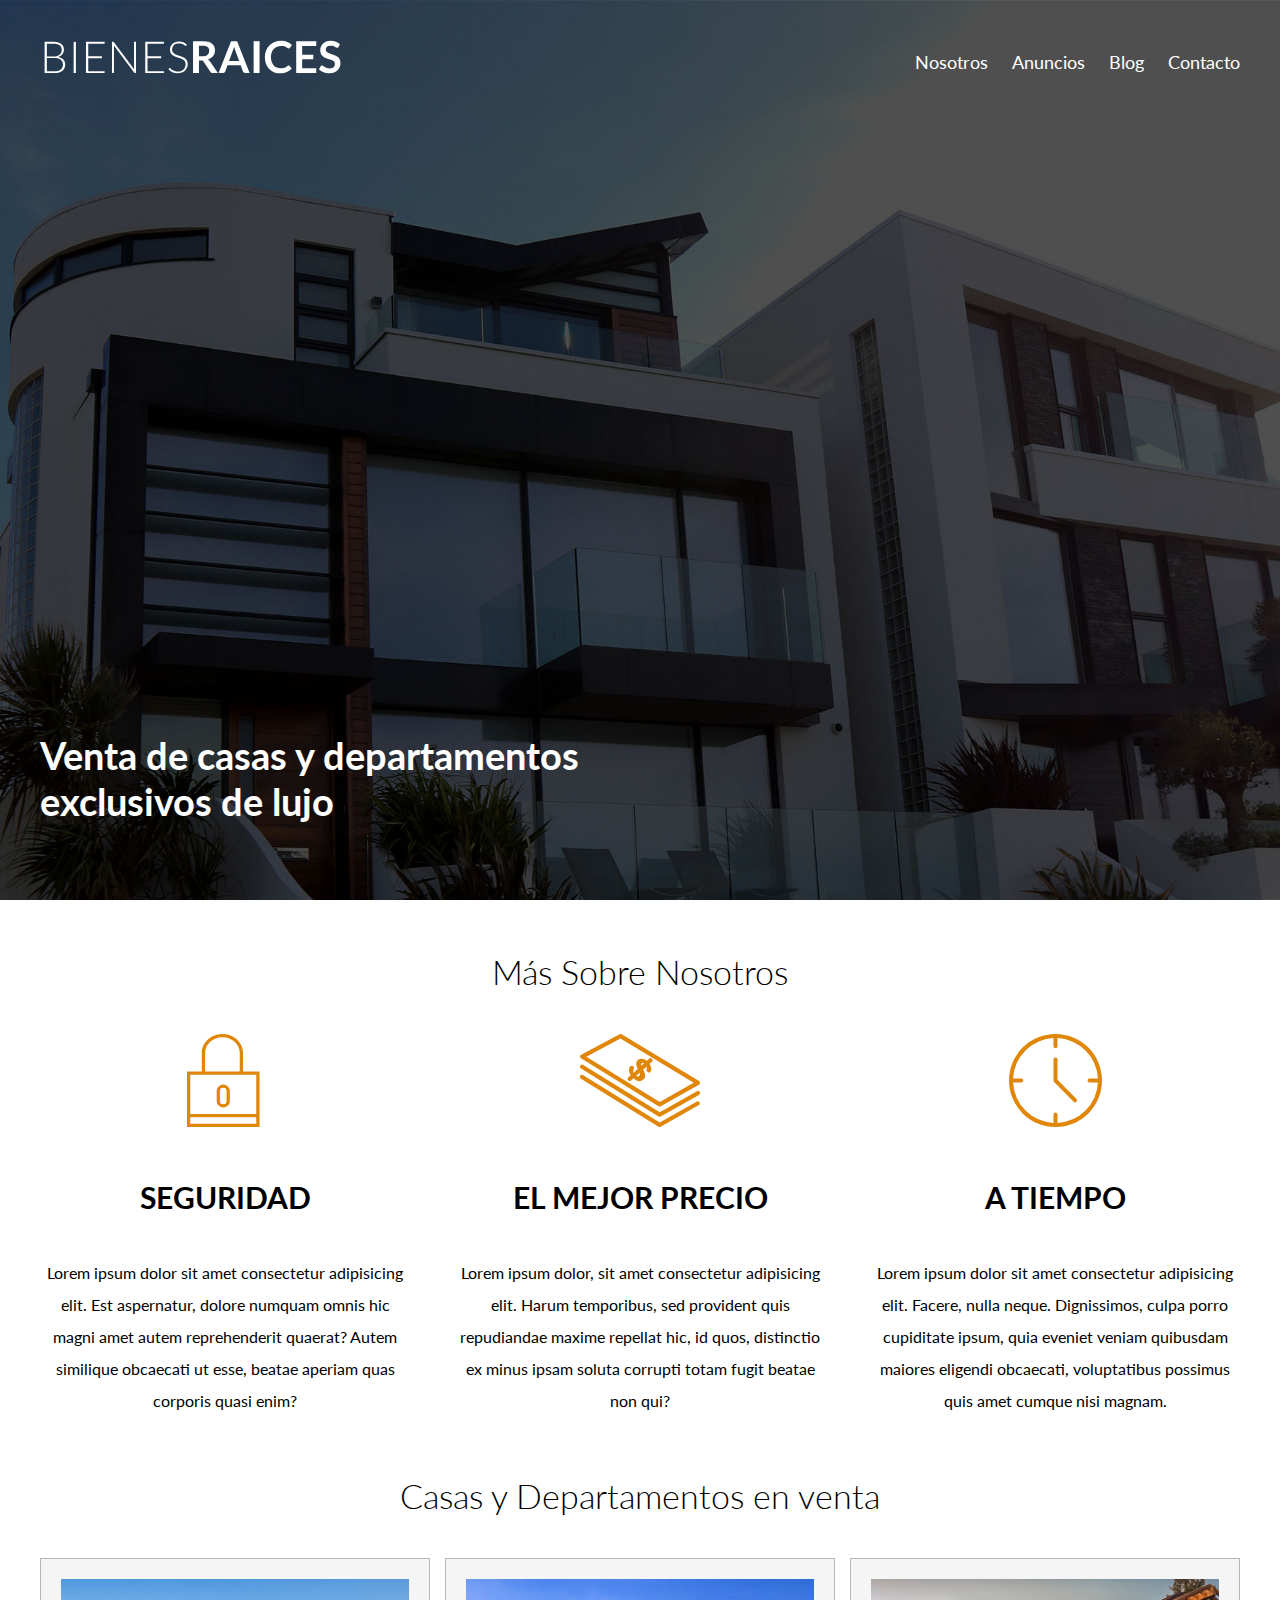
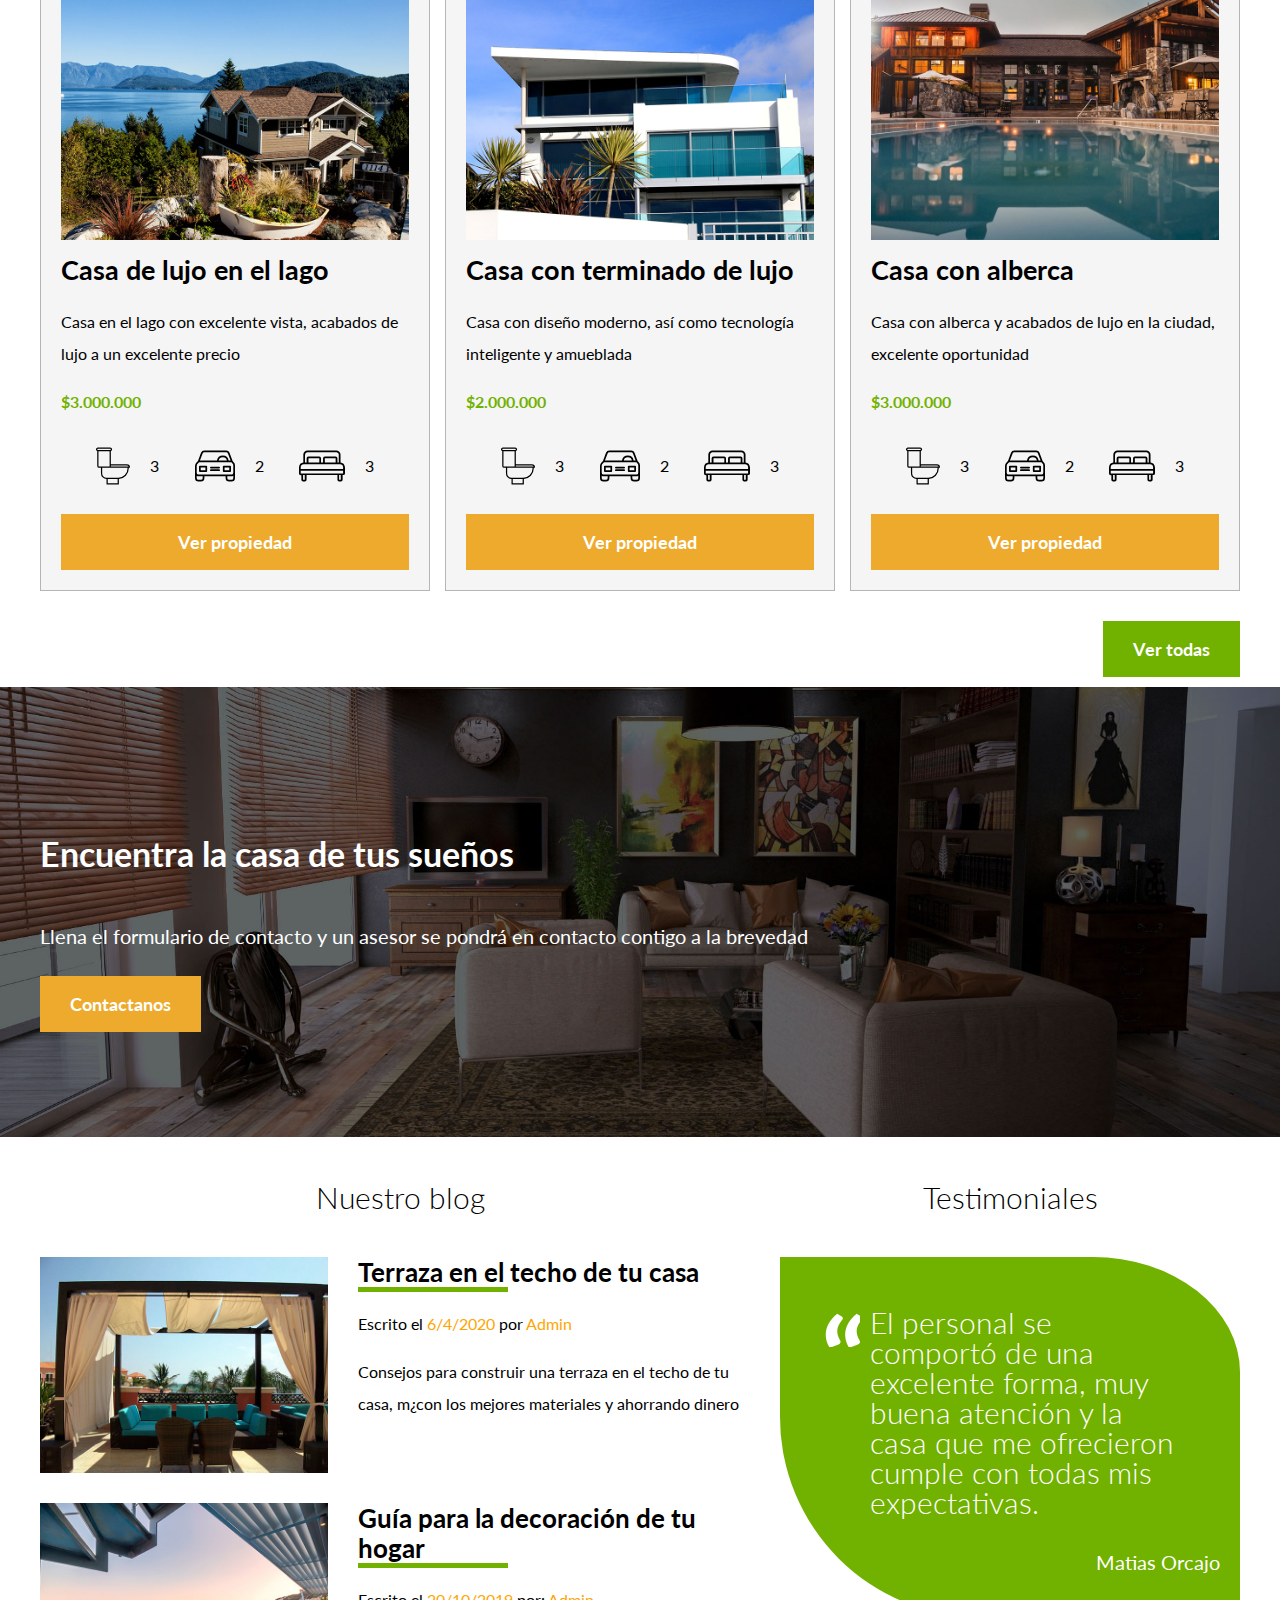
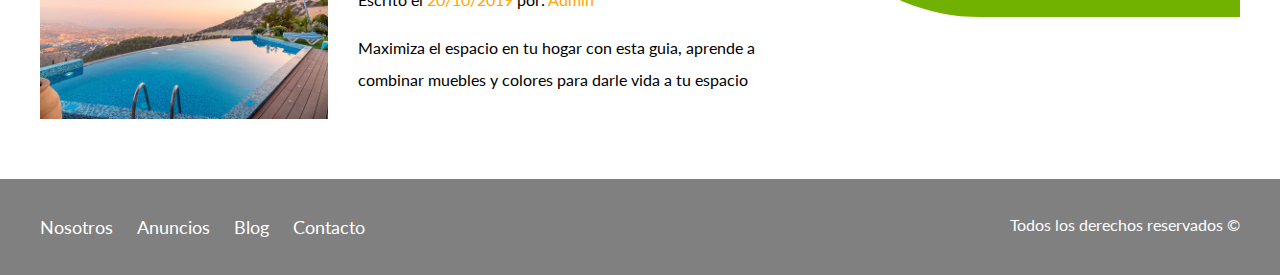
<file: index.html>
<!DOCTYPE html>
<html lang="en">

<head>
    <meta charset="UTF-8">
    <meta name="viewport" content="width=device-width, initial-scale=1.0">
    <meta http-equiv="X-UA-Compatible" content="ie=edge">

    <title>Bienes raíces</title>
    <link href="https://fonts.googleapis.com/css2?family=Lato:wght@300;400;700;900&display=swap" rel="stylesheet">
    <link rel="stylesheet" href="css/normalize.css">
    <link rel="stylesheet" href="css/styles.css">

</head>

<body>

    <header class="site-header inicio">
        <div class="contenedor contenido-header">
            <div class="barra">
                <a href="index.html">
                    <img src="img/logo.svg" alt="">
                </a>

                <div class="mobile-menu">
                    <a href="#navegacion">
                        <img src="img/barras.svg" alt="">
                    </a>
                </div>

                <nav id="navegacion" class="navegacion">
                    <a href="nosotros.html">Nosotros</a>
                    <a href="anuncios.html">Anuncios</a>
                    <a href="blog.html">Blog</a>
                    <a href="contacto.html">Contacto</a>
                </nav>
            </div>

            <h1>Venta de casas y departamentos exclusivos de lujo</h1>
        </div>
    </header>

    <section class="contenedor seccion">
        <div class="masSobreNos">
            <h2 class="fw-300 centrar-texto">Más Sobre Nosotros</h2>
            <div class="iconos-nosotros">
                <div class="icono">
                    <img src="img/icono1.svg" alt="Icono Seguridad">
                    <h3>Seguridad</h3>
                    <p>Lorem ipsum dolor sit amet consectetur adipisicing elit. Est aspernatur, dolore numquam omnis hic magni amet autem reprehenderit quaerat? Autem similique obcaecati ut esse, beatae aperiam quas corporis quasi enim?</p>
                </div>

                <div class="icono">
                    <img src="img/icono2.svg" alt="Icono Precio">
                    <h3>El Mejor Precio</h3>
                    <p>Lorem ipsum dolor, sit amet consectetur adipisicing elit. Harum temporibus, sed provident quis repudiandae maxime repellat hic, id quos, distinctio ex minus ipsam soluta corrupti totam fugit beatae non qui?</p>
                </div>

                <div class="icono">
                    <img src="img/icono3.svg" alt="Icono Tiempo">
                    <h3>A tiempo</h3>
                    <p>Lorem ipsum dolor sit amet consectetur adipisicing elit. Facere, nulla neque. Dignissimos, culpa porro cupiditate ipsum, quia eveniet veniam quibusdam maiores eligendi obcaecati, voluptatibus possimus quis amet cumque nisi magnam.</p>
                </div>
            </div>
        </div>
    </section>

    <main>
        <h2 class="fw-300 centrar-texto">Casas y Departamentos en venta</h2>
        <div class="seccion contenedor anuncios-main">
            <div class="separador-anuncios">
                <div class="contenido-anuncios">
                    <img src="img/anuncio1.jpg" alt="Anuncio casa en el lago">
                    <h3>Casa de lujo en el lago</h3>
                    <p>Casa en el lago con excelente vista, acabados de lujo a un excelente precio</p>
                    <p class="precio">$3.000.000</p>
                    <ul class="iconos-caracteristicas">
                        <li>
                            <img src="img/icono_wc.svg" alt="icono wc">
                            <p>3</p>
                        </li>
                        <li><img src="img/icono_estacionamiento.svg" alt="icono estacionamiento">
                            <p>2</p>
                        </li>
                        <li><img src="img/icono_dormitorio.svg" alt="icono dormitorio">
                            <p>3</p>
                        </li>
                    </ul>
                    <nav class="boton-amarillo-hover">
                        <a href="anuncio.htm" class="boton boton-amarillo d-block">Ver propiedad</a>
                    </nav>
                </div>
            </div>

            <div class="separador-anuncios">
                <div class="contenido-anuncios">
                    <img src="img/anuncio2.jpg" alt="Anuncio casa en el lago">
                    <h3>Casa con terminado de lujo</h3>
                    <p>Casa con diseño moderno, así como tecnología inteligente y amueblada</p>
                    <p class="precio">$2.000.000</p>
                    <ul class="iconos-caracteristicas">
                        <li>
                            <img src="img/icono_wc.svg" alt="icono wc">
                            <p>3</p>
                        </li>
                        <li><img src="img/icono_estacionamiento.svg" alt="icono estacionamiento">
                            <p>2</p>
                        </li>
                        <li><img src="img/icono_dormitorio.svg" alt="icono dormitorio">
                            <p>3</p>
                        </li>
                    </ul>
                    <nav class="boton-amarillo-hover">
                        <a href="anuncio.html" class="boton boton-amarillo d-block">Ver propiedad</a>
                    </nav>
                </div>
            </div>

            <div class="separador-anuncios">
                <div class="contenido-anuncios">
                    <img src="img/anuncio3.jpg" alt="Anuncio casa en el lago">
                    <h3>Casa con alberca</h3>
                    <p>Casa con alberca y acabados de lujo en la ciudad, excelente oportunidad</p>
                    <p class="precio">$3.000.000</p>
                    <ul class="iconos-caracteristicas">
                        <li>
                            <img src="img/icono_wc.svg" alt="icono wc">
                            <p>3</p>
                        </li>
                        <li><img src="img/icono_estacionamiento.svg" alt="icono estacionamiento">
                            <p>2</p>
                        </li>
                        <li><img src="img/icono_dormitorio.svg" alt="icono dormitorio">
                            <p>3</p>
                        </li>
                    </ul>


                    <nav class="boton-amarillo-hover">
                        <a href="anuncio.html" class="boton boton-amarillo d-block">Ver propiedad</a>
                    </nav>
                </div>
            </div>
        </div>
        <div class="contenedor ver-todas boton-verde-hover">
            <a href="anuncios.html" class="boton boton-verde">Ver todas</a>
        </div>
    </main>

    <section class="imagen-contacto">
        <div class="contenedor contenido-contacto">
            <h2>Encuentra la casa de tus sueños</h2>
            <p>Llena el formulario de contacto y un asesor se pondrá en contacto contigo a la brevedad</p>
            <nav class="boton-amarillo.hover">
                <a href="contacto.html" class="boton boton-amarillo">Contactanos</a>
            </nav>
        </div>
    </section>

    <div class="seccion-inferior contenedor">
        <section class="blog">
            <h3 class="fw-300 centrar-texto">Nuestro blog</h3>

            <article class="entrada-blog">
                <div class="imagen">
                    <img src="img/blog1.jpg" alt="Entrada de Blog">
                </div>
                <div class="texto-blog">
                    <h4>Terraza en el techo de tu casa</h4>
                    <p>Escrito el <span style="color: orange">6/4/2020 </span>por <span style="color: orange"> Admin</span></p>
                    <p>Consejos para construir una terraza en el techo de tu casa, m¿con los mejores materiales y ahorrando dinero</p>
                </div>
            </article>

            <article class="entrada-blog">
                <div class="imagen">
                    <img src="img/blog2.jpg" alt="Entrada de blog">
                </div>
                <div class="texto-blog">
                    <h4>Guía para la decoración de tu hogar</h4>
                    <p>Escrito el <span style="color: orange">20/10/2019</span> por: <span style="color: orange">Admin</span></p>
                    <p>Maximiza el espacio en tu hogar con esta guia, aprende a combinar muebles y colores para darle vida a tu espacio</p>
                </div>
            </article>
        </section>


        <section class="testimoniales">
            <h3>Testimoniales</h3>
            <div class="testimoniales-color">
                <blockquote>El personal se comportó de una excelente forma, muy buena atención y la casa que me ofrecieron cumple con todas mis expectativas.
                </blockquote>
                <p>Matias Orcajo</p>
            </div>
        </section>
    </div>

    <div class="footer">
        <footer class="contenedor contenedor-footer">
            <nav class="navegacion">
                <a href="nosotros.html">Nosotros</a>
                <a href="anuncios.html">Anuncios</a>
                <a href="blog.html">Blog</a>
                <a href="contacto.html">Contacto</a>
            </nav>
            <p class="copyright">Todos los derechos reservados &copy;</p>
        </footer>
    </div>
</body>

</html>
</file>
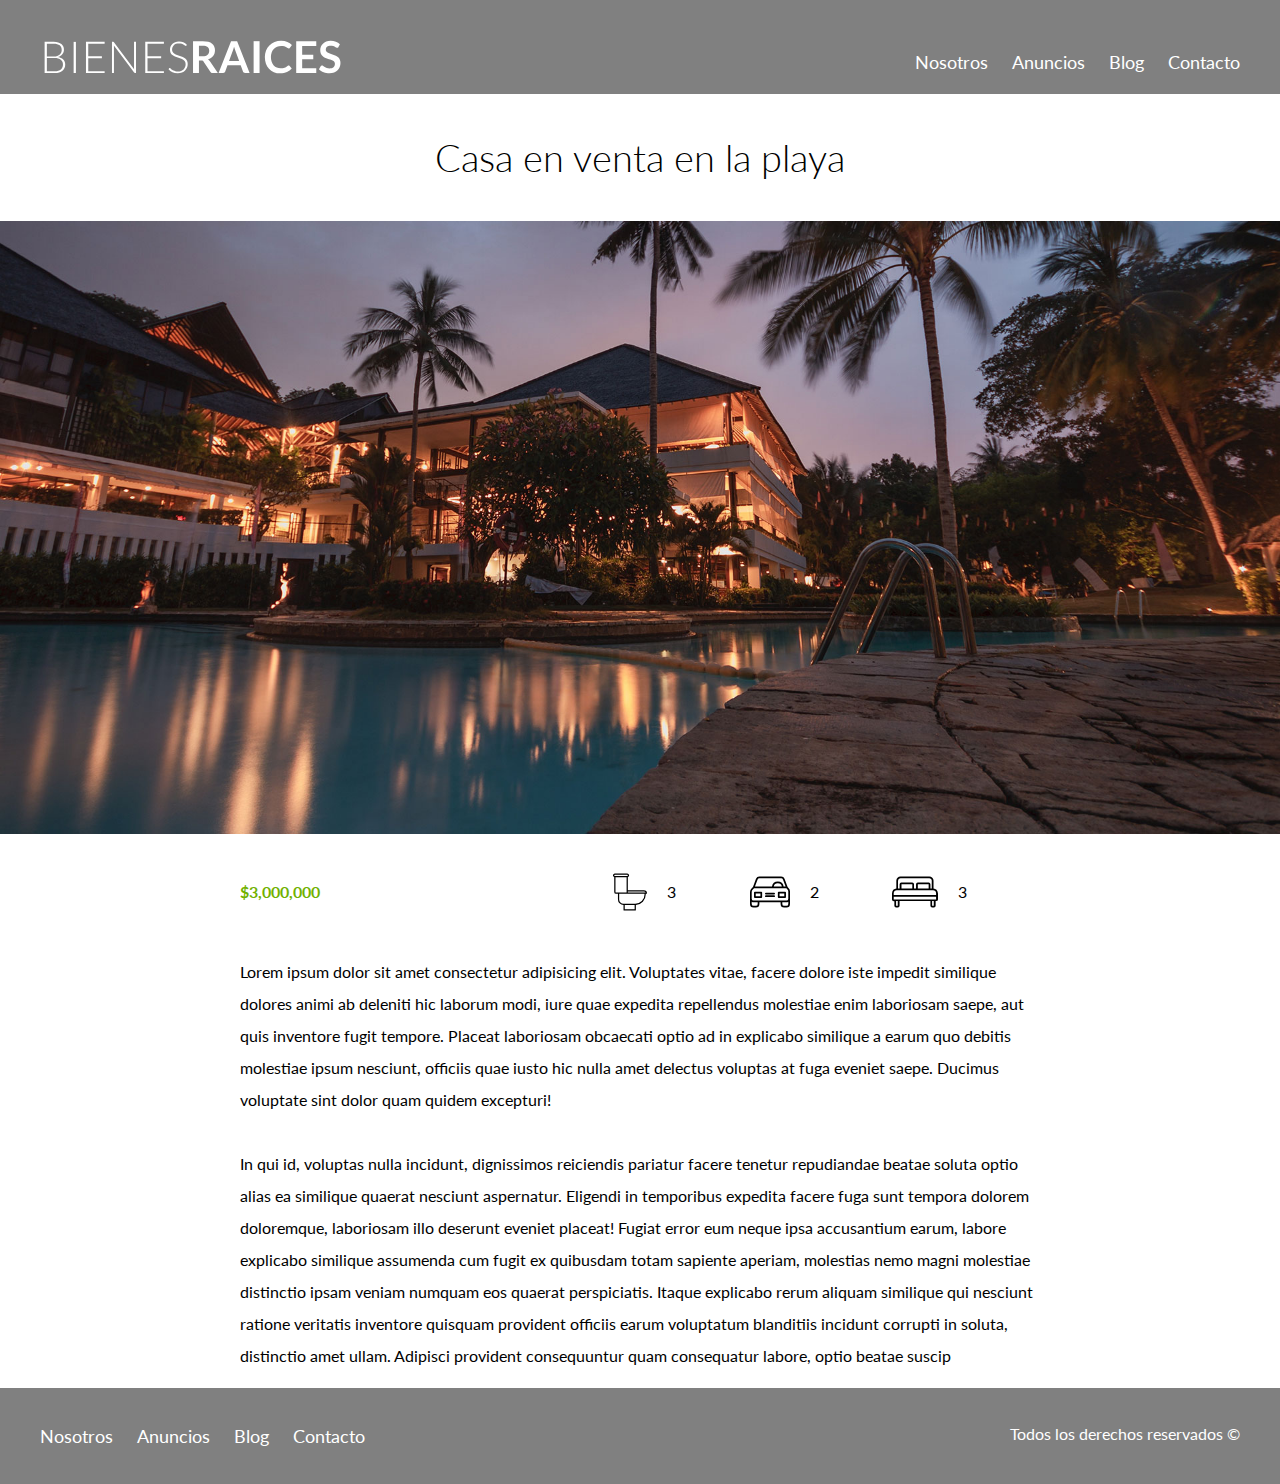
<file: anuncio.html>
<!DOCTYPE html>
<html lang="en">
<head>
    <meta charset="UTF-8">
    <meta name="viewport" content="width=device-width, initial-scale=1.0">
    <meta http-equiv="X-UA-Compatible" content="ie=edge">
    
    <title>Bienes raíces</title>
    <link href="https://fonts.googleapis.com/css2?family=Lato:wght@300;400;700;900&display=swap" rel="stylesheet">
    <link rel="stylesheet" href="css/normalize.css">
    <link rel="stylesheet" href="css/styles.css">
    
</head>
<body>
    
    <header class="inicio-nosotros">
        <div class="contenedor contenido-header">
            <div class="barra">
                <a href="/">
                    <img src="img/logo.svg" alt="">
                </a>
                
                <nav class="navegacion">
                    <a href="nosotros.html">Nosotros</a>
                    <a href="anuncios.html">Anuncios</a>
                    <a href="blog.html">Blog</a>
                    <a href="contacto.html">Contacto</a>
                </nav>
            </div>

            
        </div>  
    </header>
    
    <h1 class="fw-300 centrar-texto">Casa en venta en la playa</h1>
    <img src="img/destacada.jpg" alt="imagen anuncio">

    <main class="contenedor seccion contenido-centrado">
        <div class="resumen-propiedad">
            <p class="precio">$3,000,000</p>
            <ul class="iconos-caracteristicas">
                <li>
                    <img src="img/icono_wc.svg" alt="icono wc">
                    <p>3</p>
                </li>
                <li><img src="img/icono_estacionamiento.svg" alt="icono estacionamiento">
                    <p>2</p>
                </li>
                <li><img src="img/icono_dormitorio.svg" alt="icono dormitorio">
                    <p>3</p> 
                </li>   
             </ul>

        </div><!--resumen propiedad-->
        <p>Lorem ipsum dolor sit amet consectetur adipisicing elit. Voluptates vitae, facere dolore iste impedit similique dolores animi ab deleniti hic laborum modi, iure quae expedita repellendus molestiae enim laboriosam saepe, aut quis inventore fugit tempore. Placeat laboriosam obcaecati optio ad in explicabo similique a earum quo debitis molestiae ipsum nesciunt, officiis quae iusto hic nulla amet delectus voluptas at fuga eveniet saepe. Ducimus voluptate sint dolor quam quidem excepturi!</p>
        <p>In qui id, voluptas nulla incidunt, dignissimos reiciendis pariatur facere tenetur repudiandae beatae soluta optio alias ea similique quaerat nesciunt aspernatur. Eligendi in temporibus expedita facere fuga sunt tempora dolorem doloremque, laboriosam illo deserunt eveniet placeat! Fugiat error eum neque ipsa accusantium earum, labore explicabo similique assumenda cum fugit ex quibusdam totam sapiente aperiam, molestias nemo magni molestiae distinctio ipsam veniam numquam eos quaerat perspiciatis. Itaque explicabo rerum aliquam similique qui nesciunt ratione veritatis inventore quisquam provident officiis earum voluptatum blanditiis incidunt corrupti in soluta, distinctio amet ullam. Adipisci provident consequuntur quam consequatur labore, optio beatae suscip</p>
    </main>
    
    

    
   <div class="footer footnosotros">
        <footer class="contenedor contenedor-footer">
            <nav class="navegacion">
                <a href="nosotros.html">Nosotros</a>
                <a href="anuncios.html">Anuncios</a>
                <a href="blog.html">Blog</a>
                <a href="contacto.html">Contacto</a>
            </nav>
            <p class="copyright">Todos los derechos reservados &copy;</p>
        </footer>
    </div>
</body>
</html>
</file>
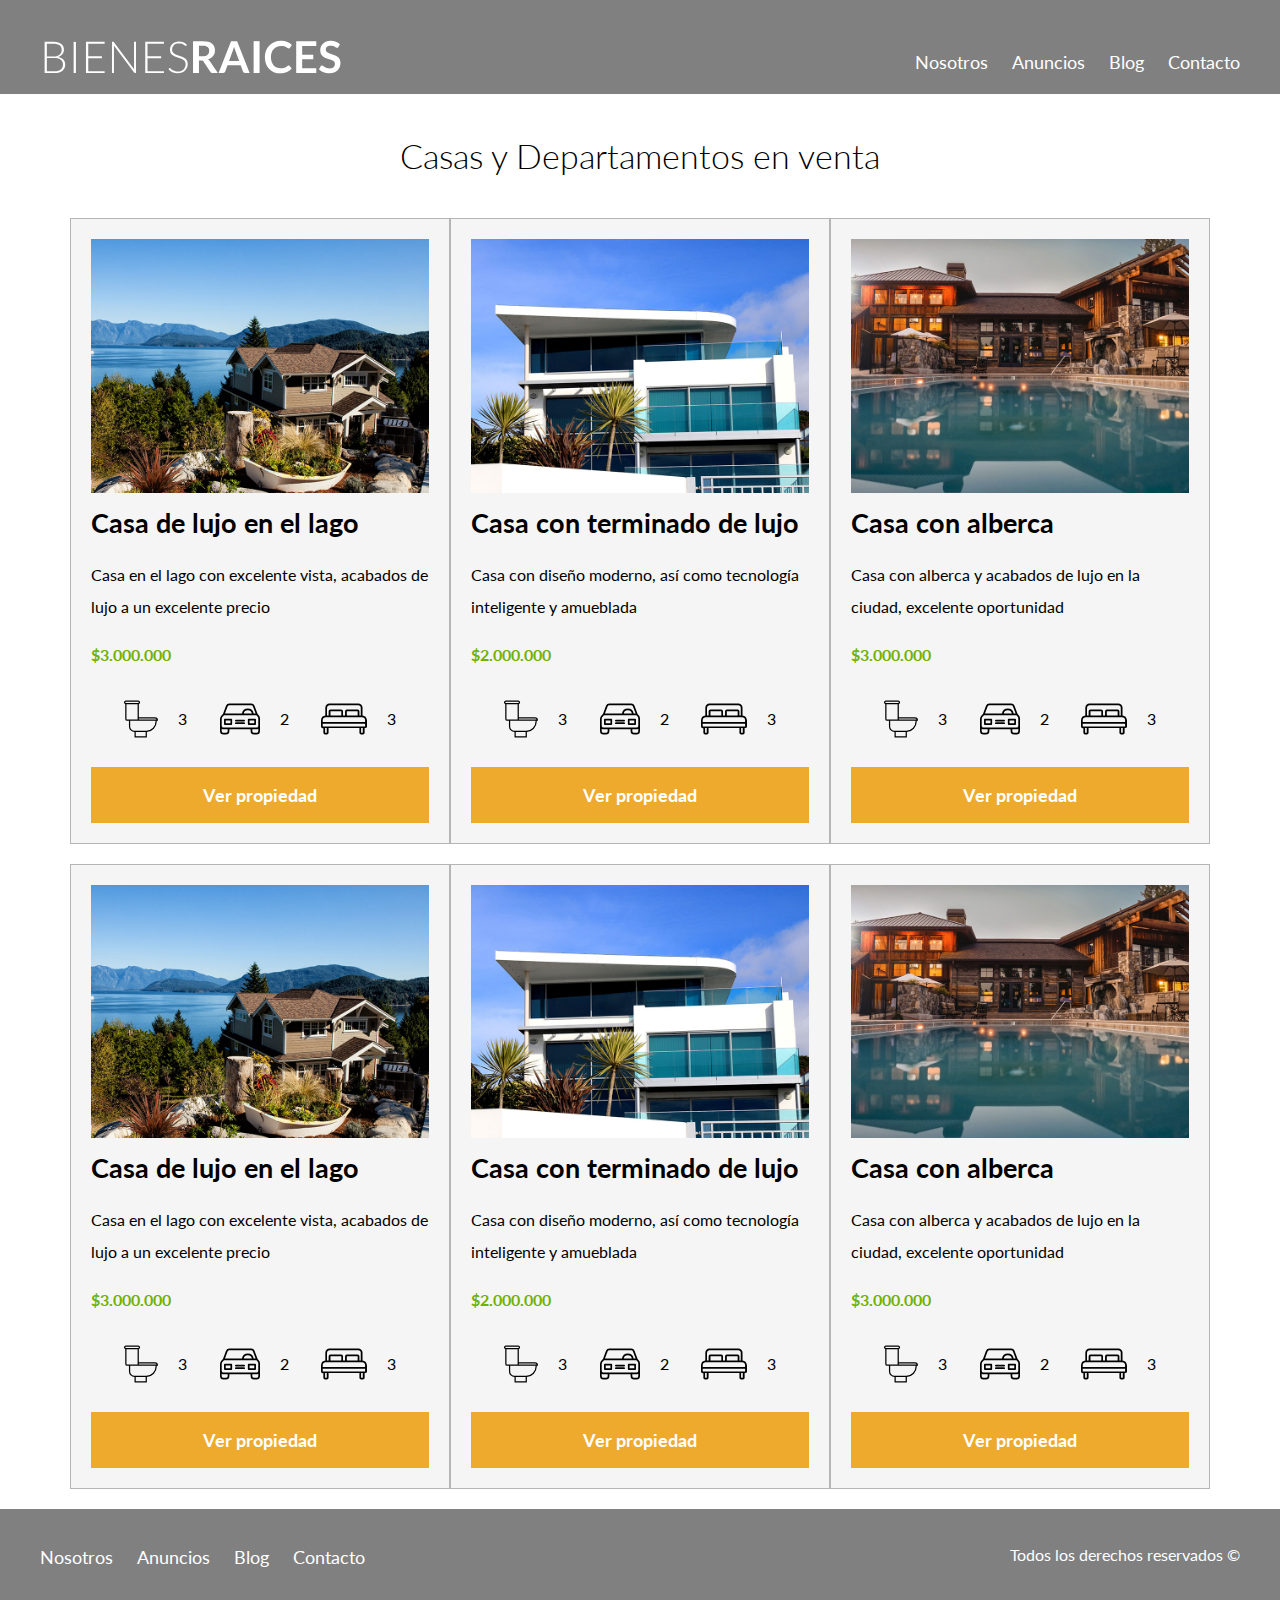
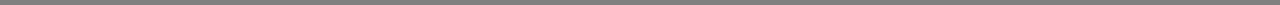
<file: anuncios.html>
<!DOCTYPE html>
<html lang="en">
<head>
    <meta charset="UTF-8">
    <meta name="viewport" content="width=device-width, initial-scale=1.0">
    <meta http-equiv="X-UA-Compatible" content="ie=edge">
    
    <title>Bienes raíces</title>
    <link href="https://fonts.googleapis.com/css2?family=Lato:wght@300;400;700;900&display=swap" rel="stylesheet">
    <link rel="stylesheet" href="css/normalize.css">
    <link rel="stylesheet" href="css/styles.css">
    
</head>
<body>
    
    <header class="inicio-nosotros">
        <div class="contenedor contenido-header">
            <div class="barra">
                <a href="index.html">
                    <img src="img/logo.svg" alt="">
                </a>
                
                <nav class="navegacion">
                    <a href="nosotros.html">Nosotros</a>
                    <a href="anuncios.html">Anuncios</a>
                    <a href="blog.html">Blog</a>
                    <a href="contacto.html">Contacto</a>
                </nav>
            </div>

            
        </div>  
    </header>
    
    <main class="contenedor">
        <h2 class="fw-300 centrar-texto">Casas y Departamentos en venta</h2>
        <div class="seccion-anuncios contenedor">
            <div class="separador-anuncios">
                <div class="contenido-anuncios">
                    <img src="img/anuncio1.jpg" alt="Anuncio casa en el lago">
                    <h3>Casa de lujo en el lago</h3>
                    <p>Casa en el lago con excelente vista, acabados de lujo a un excelente precio</p>
                    <p class="precio">$3.000.000</p>
                    <ul class="iconos-caracteristicas">
                        <li>
                            <img src="img/icono_wc.svg" alt="icono wc">
                            <p>3</p>
                        </li>
                        <li><img src="img/icono_estacionamiento.svg" alt="icono estacionamiento">
                            <p>2</p>
                        </li>
                        <li><img src="img/icono_dormitorio.svg" alt="icono dormitorio">
                            <p>3</p> 
                        </li>   
                     </ul>
                    <nav class="boton-amarillo-hover">
                        <a href="#" class="boton boton-amarillo d-block">Ver propiedad</a>
                    </nav>
                </div>
            </div>

            <div class="separador-anuncios">
                <div class="contenido-anuncios">
                        <img src="img/anuncio2.jpg" alt="Anuncio casa en el lago">
                        <h3>Casa con terminado de lujo</h3>
                        <p>Casa con diseño moderno, así como tecnología inteligente y amueblada</p>
                        <p class="precio">$2.000.000</p>
                        <ul class="iconos-caracteristicas">
                            <li>
                                <img src="img/icono_wc.svg" alt="icono wc">
                                <p>3</p>
                            </li>
                            <li><img src="img/icono_estacionamiento.svg" alt="icono estacionamiento">
                                <p>2</p>
                            </li>
                            <li><img src="img/icono_dormitorio.svg" alt="icono dormitorio">
                                <p>3</p> 
                            </li>   
                         </ul>
                        <nav class="boton-amarillo-hover">
                            <a href="anuncio.html" class="boton boton-amarillo d-block">Ver propiedad</a>
                        </nav>
                </div>
            </div>

            
            <div class="separador-anuncios">
                <div class="contenido-anuncios">
                        <img src="img/anuncio3.jpg" alt="Anuncio casa en el lago">
                        <h3>Casa con alberca</h3>
                        <p>Casa con alberca y acabados de lujo en la ciudad, excelente oportunidad</p>
                        <p class="precio">$3.000.000</p>
                        <ul class="iconos-caracteristicas">
                            <li>
                                <img src="img/icono_wc.svg" alt="icono wc">
                                <p>3</p>
                            </li>
                            <li><img src="img/icono_estacionamiento.svg" alt="icono estacionamiento">
                                <p>2</p>
                            </li>
                            <li><img src="img/icono_dormitorio.svg" alt="icono dormitorio">
                                <p>3</p> 
                            </li>   
                         </ul>


                        <nav class="boton-amarillo-hover">
                            <a href="#" class="boton boton-amarillo d-block">Ver propiedad</a>
                        </nav>  
                </div>
            </div>
        </div>

        
        <div class="seccion-anuncios contenedor">
            <div class="separador-anuncios">
                <div class="contenido-anuncios">
                    <img src="img/anuncio1.jpg" alt="Anuncio casa en el lago">
                    <h3>Casa de lujo en el lago</h3>
                    <p>Casa en el lago con excelente vista, acabados de lujo a un excelente precio</p>
                    <p class="precio">$3.000.000</p>
                    <ul class="iconos-caracteristicas">
                        <li>
                            <img src="img/icono_wc.svg" alt="icono wc">
                            <p>3</p>
                        </li>
                        <li><img src="img/icono_estacionamiento.svg" alt="icono estacionamiento">
                            <p>2</p>
                        </li>
                        <li><img src="img/icono_dormitorio.svg" alt="icono dormitorio">
                            <p>3</p> 
                        </li>   
                     </ul>
                    <nav class="boton-amarillo-hover">
                        <a href="#" class="boton boton-amarillo d-block">Ver propiedad</a>
                    </nav>
                </div>
            </div>

            <div class="separador-anuncios">
                <div class="contenido-anuncios">
                        <img src="img/anuncio2.jpg" alt="Anuncio casa en el lago">
                        <h3>Casa con terminado de lujo</h3>
                        <p>Casa con diseño moderno, así como tecnología inteligente y amueblada</p>
                        <p class="precio">$2.000.000</p>
                        <ul class="iconos-caracteristicas">
                            <li>
                                <img src="img/icono_wc.svg" alt="icono wc">
                                <p>3</p>
                            </li>
                            <li><img src="img/icono_estacionamiento.svg" alt="icono estacionamiento">
                                <p>2</p>
                            </li>
                            <li><img src="img/icono_dormitorio.svg" alt="icono dormitorio">
                                <p>3</p> 
                            </li>   
                         </ul>
                        <nav class="boton-amarillo-hover">
                            <a href="#" class="boton boton-amarillo d-block">Ver propiedad</a>
                        </nav>
                </div>
            </div>

            <div class="separador-anuncios">
                <div class="contenido-anuncios">
                        <img src="img/anuncio3.jpg" alt="Anuncio casa en el lago">
                        <h3>Casa con alberca</h3>
                        <p>Casa con alberca y acabados de lujo en la ciudad, excelente oportunidad</p>
                        <p class="precio">$3.000.000</p>
                        <ul class="iconos-caracteristicas">
                            <li>
                                <img src="img/icono_wc.svg" alt="icono wc">
                                <p>3</p>
                            </li>
                            <li><img src="img/icono_estacionamiento.svg" alt="icono estacionamiento">
                                <p>2</p>
                            </li>
                            <li><img src="img/icono_dormitorio.svg" alt="icono dormitorio">
                                <p>3</p> 
                            </li>   
                         </ul>


                        <nav class="boton-amarillo-hover">
                            <a href="#" class="boton boton-amarillo d-block">Ver propiedad</a>
                        </nav>  
                </div>
            </div>
        </div>
     </main>

    
   <div class="footer footnosotros">
        <footer class="contenedor contenedor-footer">
            <nav class="navegacion">
                <a href="nosotros.html">Nosotros</a>
                <a href="anuncios.html">Anuncios</a>
                <a href="blog.html">Blog</a>
                <a href="contacto.html">Contacto</a>
            </nav>
            <p class="copyright">Todos los derechos reservados &copy;</p>
        </footer>
    </div>
</body>
</html>
</file>
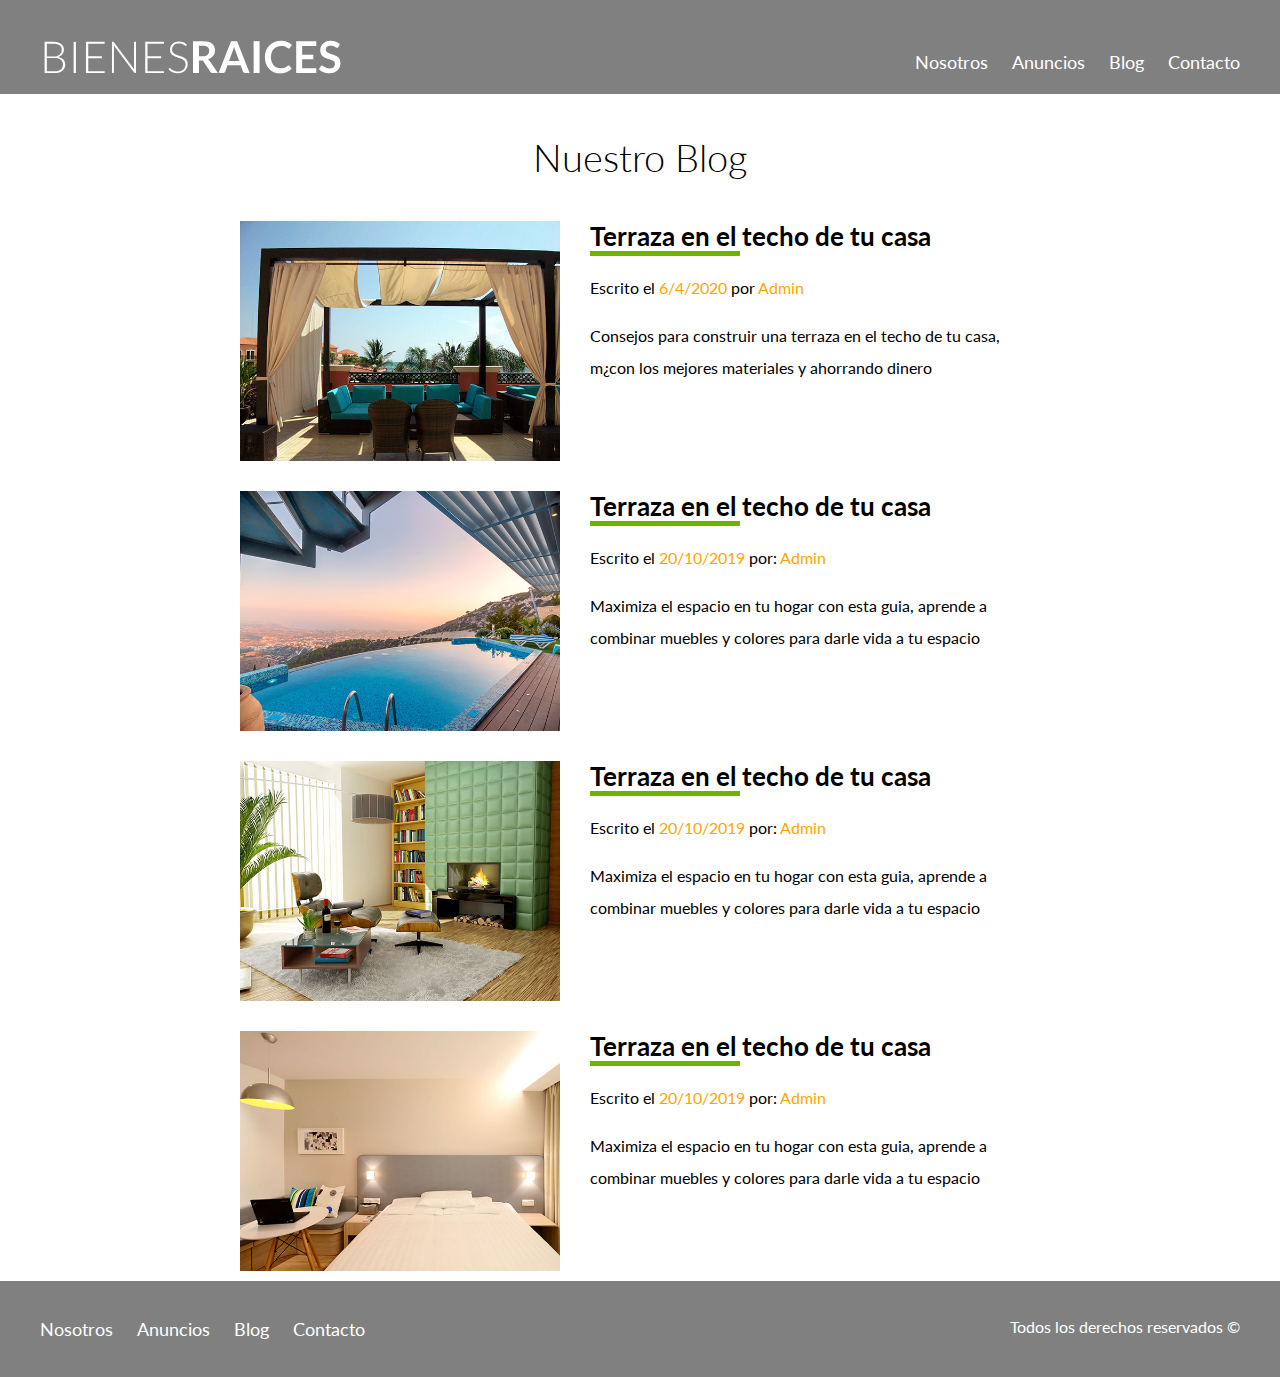
<file: blog.html>
<!DOCTYPE html>
<html lang="en">
<head>
    <meta charset="UTF-8">
    <meta name="viewport" content="width=device-width, initial-scale=1.0">
    <meta http-equiv="X-UA-Compatible" content="ie=edge">
    
    <title>Bienes raíces</title>
    <link href="https://fonts.googleapis.com/css2?family=Lato:wght@300;400;700;900&display=swap" rel="stylesheet">
    <link rel="stylesheet" href="css/normalize.css">
    <link rel="stylesheet" href="css/styles.css">
    
</head>
<body>
    
    <header class="inicio-nosotros">
        <div class="contenedor contenido-header">
            <div class="barra">
                <a href="index.html">
                    <img src="img/logo.svg" alt="">
                </a>
                
                <nav class="navegacion">
                    <a href="nosotros.html">Nosotros</a>
                    <a href="anuncios.html">Anuncios</a>
                    <a href="blog.html">Blog</a>
                    <a href="contacto.html">Contacto</a>
                </nav>
            </div>

            
        </div>  
    </header>
    
    <main class="contenedor-blog">
        <h1 class="fw-300 centrar-texto">Nuestro Blog</h1>

        <article class="entrada-blog">
            <div class="imagen">
                    <img src="img/blog1.jpg" alt="Entrada de Blog">
                </div>
            <div class="texto-blog">
                
                <a href="entrada.html">
                    <h4>Terraza en el techo de tu casa</h4>
                </a>
                    
                <p>Escrito el <span style="color: orange">6/4/2020 </span>por <span style="color: orange"> Admin</span></p>
                <p>Consejos para construir una terraza en el techo de tu casa, m¿con los mejores materiales y ahorrando dinero</p>
            </div>
        </article>

        <article class="entrada-blog">
            <div class="imagen">
                <img src="img/blog2.jpg" alt="Entrada de blog">
            </div>
            <div class="texto-blog">
                <a href="entrada.html">
                    <h4>Terraza en el techo de tu casa</h4>
                </a>
                <p>Escrito el <span style="color: orange">20/10/2019</span> por: <span style="color: orange">Admin</span></p>
                <p>Maximiza el espacio en tu hogar con esta guia, aprende a combinar muebles y colores para darle vida a tu espacio</p>
            </div>
        </article>
        
        <article class="entrada-blog">
            <div class="imagen">
                <img src="img/blog3.jpg" alt="Entrada de blog">
            </div>
            <div class="texto-blog">
                <a href="entrada.html">
                    <h4>Terraza en el techo de tu casa</h4>
                </a>
                <p>Escrito el <span style="color: orange">20/10/2019</span> por: <span style="color: orange">Admin</span></p>
                <p>Maximiza el espacio en tu hogar con esta guia, aprende a combinar muebles y colores para darle vida a tu espacio</p>
            </div>
        </article>
        
        <article class="entrada-blog">
            <div class="imagen">
                <img src="img/blog4.jpg" alt="Entrada de blog">
            </div>
            <div class="texto-blog">
                <a href="entrada.html">
                    <h4>Terraza en el techo de tu casa</h4>
                </a> 
                <p>Escrito el <span style="color: orange">20/10/2019</span> por: <span style="color: orange">Admin</span></p>
                <p>Maximiza el espacio en tu hogar con esta guia, aprende a combinar muebles y colores para darle vida a tu espacio</p>
            </div>
        </article>
    </main>

    
   <div class="footer footnosotros">
        <footer class="contenedor contenedor-footer">
            <nav class="navegacion">
                <a href="nosotros.html">Nosotros</a>
                <a href="anuncios.html">Anuncios</a>
                <a href="blog.html">Blog</a>
                <a href="contacto.html">Contacto</a>
            </nav>
            <p class="copyright">Todos los derechos reservados &copy;</p>
        </footer>
    </div>
</body>
</html>
</file>
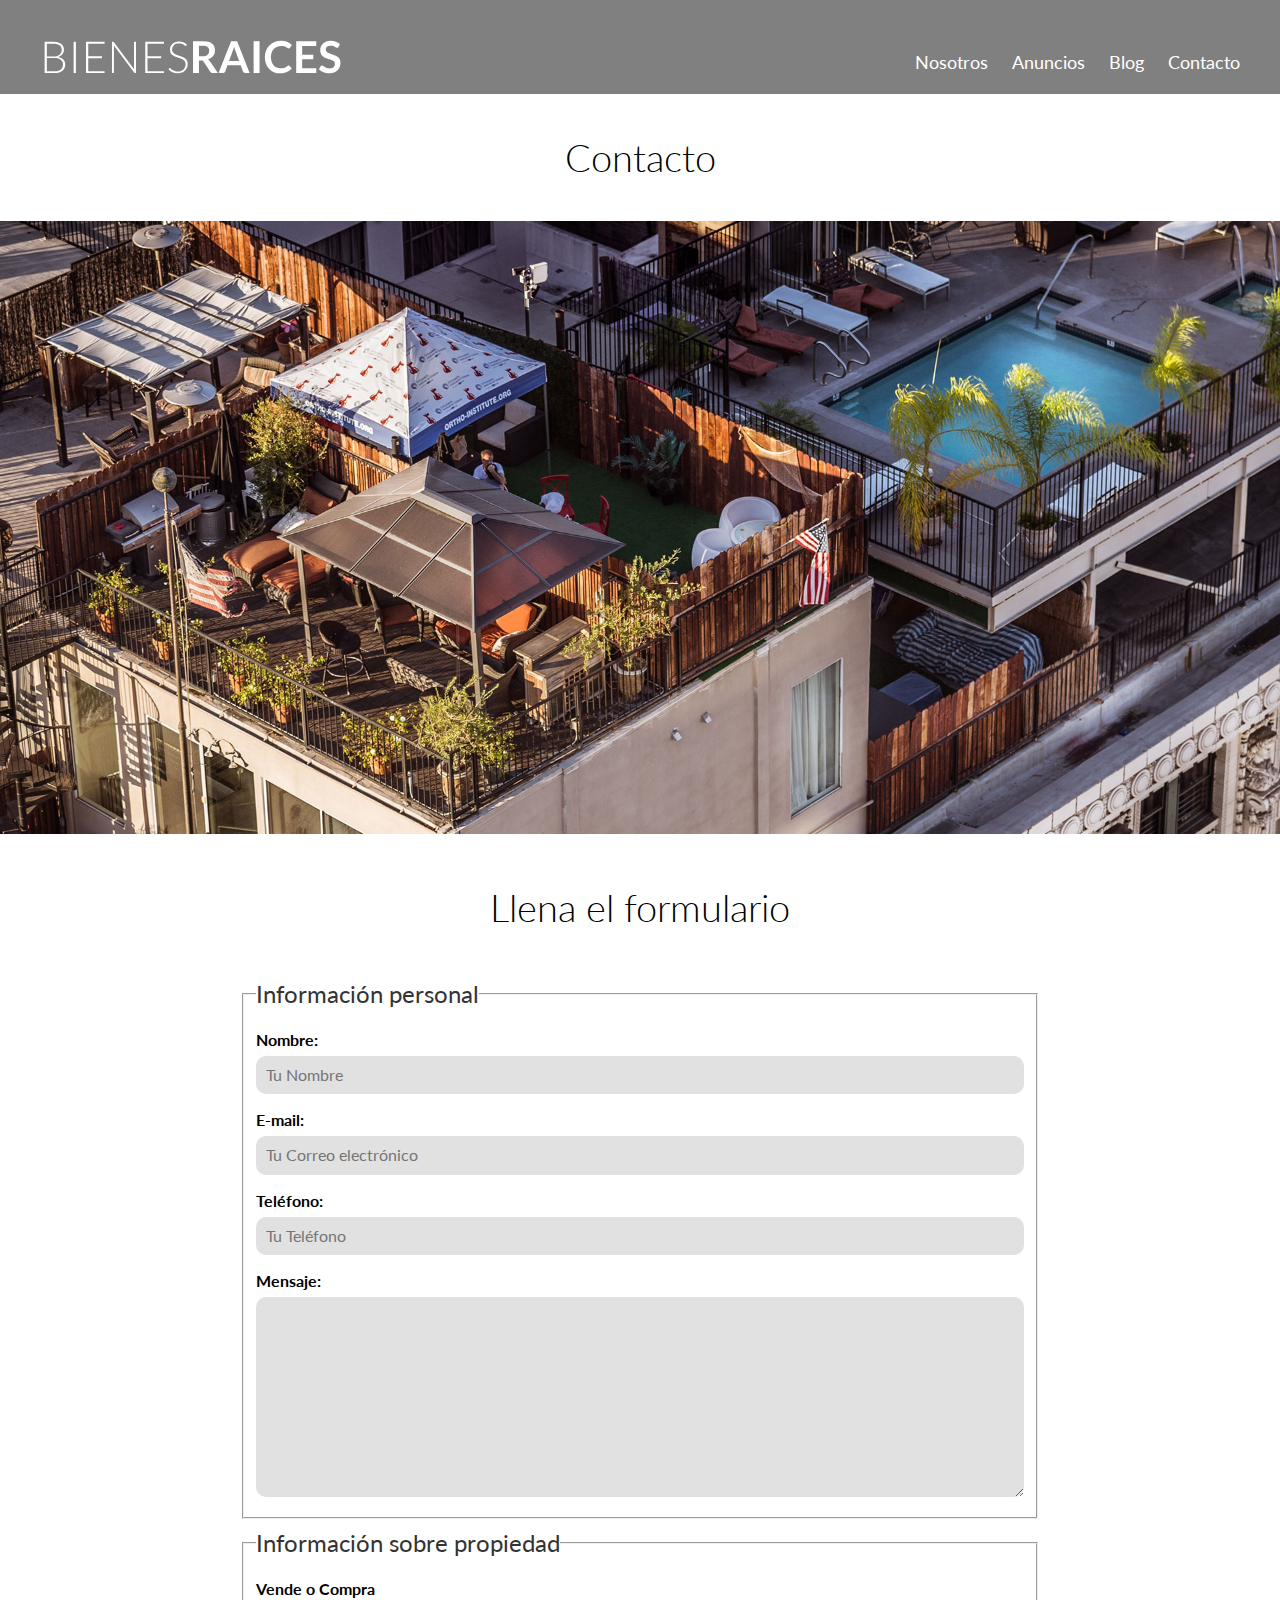
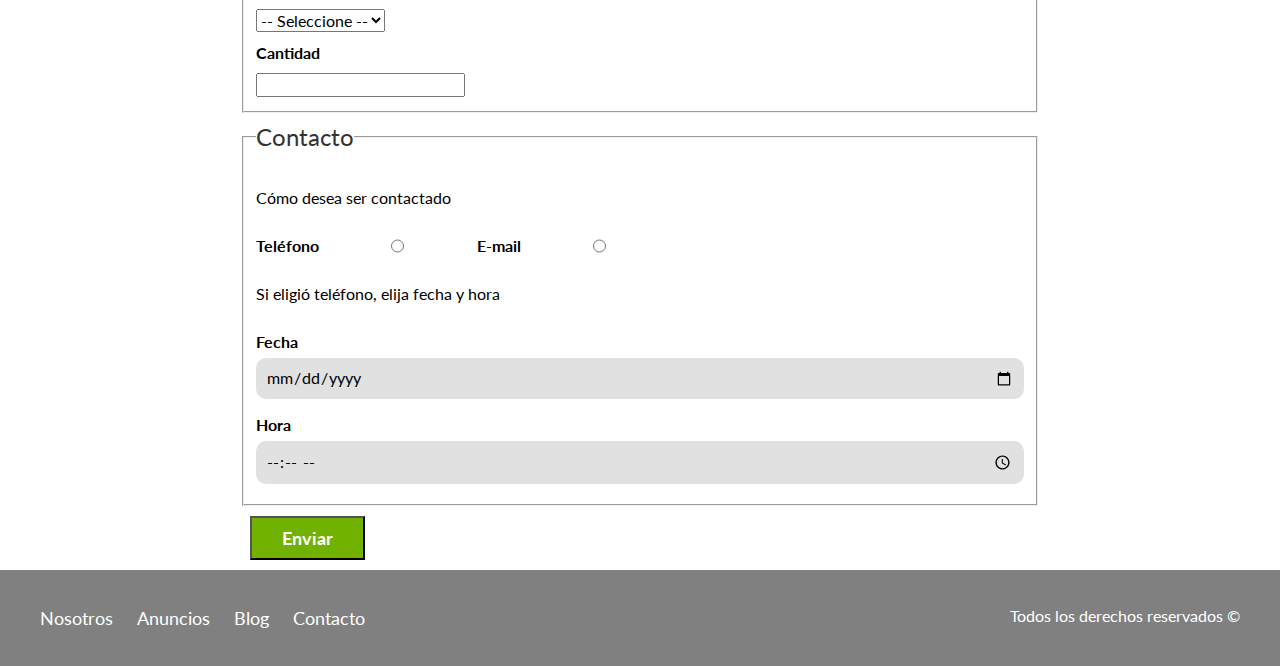
<file: contacto.html>
<!DOCTYPE html>
<html lang="en">

<head>
    <meta charset="UTF-8">
    <meta name="viewport" content="width=device-width, initial-scale=1.0">
    <meta http-equiv="X-UA-Compatible" content="ie=edge">

    <title>Bienes raíces</title>
    <link href="https://fonts.googleapis.com/css2?family=Lato:wght@300;400;700;900&display=swap" rel="stylesheet">
    <link rel="stylesheet" href="css/normalize.css">
    <link rel="stylesheet" href="css/styles.css">

</head>

<body>

    <header class="inicio-nosotros">
        <div class="contenedor contenido-header">
            <div class="barra">
                <a href="index.html">
                    <img src="img/logo.svg" alt="">
                </a>

                <nav class="navegacion">
                    <a href="nosotros.html">Nosotros</a>
                    <a href="anuncios.html">Anuncios</a>
                    <a href="blog.html">Blog</a>
                    <a href="contacto.html">Contacto</a>
                </nav>
            </div>


        </div>
    </header>

    <h1 class="fw-300 centrar-texto">Contacto</h1>
    <img src="img/destacada3.jpg" alt="imagen contacto">

    <main class="contenedor seccion ancho-contacto">
        <h1 class="fw-300 centrar-texto contenido-centrado-contacto">Llena el formulario</h1>


        <div class="formulario">
            <form action="">
                <fieldset>
                    <legend>Información personal</legend>
                    <label for="nombre">Nombre:</label>
                    <input type="text" id="nombre" placeholder="Tu Nombre">

                    <label for="email">E-mail:</label>
                    <input type="email" id="email" placeholder="Tu Correo electrónico" required>

                    <label for="teléfono">Teléfono:</label>
                    <input type="tel" id="teléfono" placeholder="Tu Teléfono" required>

                    <label for="Mensaje">Mensaje:</label>
                    <textarea class="textarea" type="text" id="mensaje"></textarea>
                </fieldset>

                <fieldset>
                    <legend>Información sobre propiedad</legend>
                    <label for="opciones">Vende o Compra</label>
                    <select id="opciones">
                            <option value="" disabled selected>-- Seleccione --</option>
                            <option value="Compa">Compra</option>
                            <option value="Vende">Venta</option>    
                        </select>
                    <label for="cantidad">Cantidad</label>
                    <input type="number" min="0">

                </fieldset>

                <fieldset>
                    <legend>Contacto</legend>
                    <p>Cómo desea ser contactado</p>
                    <div class="selector-contacto">
                        <label for="telefono">Teléfono</label>
                        <input type="radio" name="contacto" value="telefono" id="telefono">

                        <label for="correo">E-mail</label>
                        <input type="radio" name="contacto" value="correo" id="correo">
                    </div>
                    <p>Si eligió teléfono, elija fecha y hora</p>

                    <label for="fecha">Fecha</label>
                    <input type="date" id="fecha">


                    <label for="hora">Hora</label>
                    <input type="time" id="hora">


                </fieldset>

                <input type="submit" value="Enviar" class="boton boton-verde submit">





            </form>
        </div>

    </main>




    <div class="footer footnosotros">
        <footer class="contenedor contenedor-footer">
            <nav class="navegacion">
                <a href="nosotros.html">Nosotros</a>
                <a href="anuncios.html">Anuncios</a>
                <a href="blog.html">Blog</a>
                <a href="contacto.html">Contacto</a>
            </nav>
            <p class="copyright">Todos los derechos reservados &copy;</p>
        </footer>
    </div>
</body>

</html>
</file>
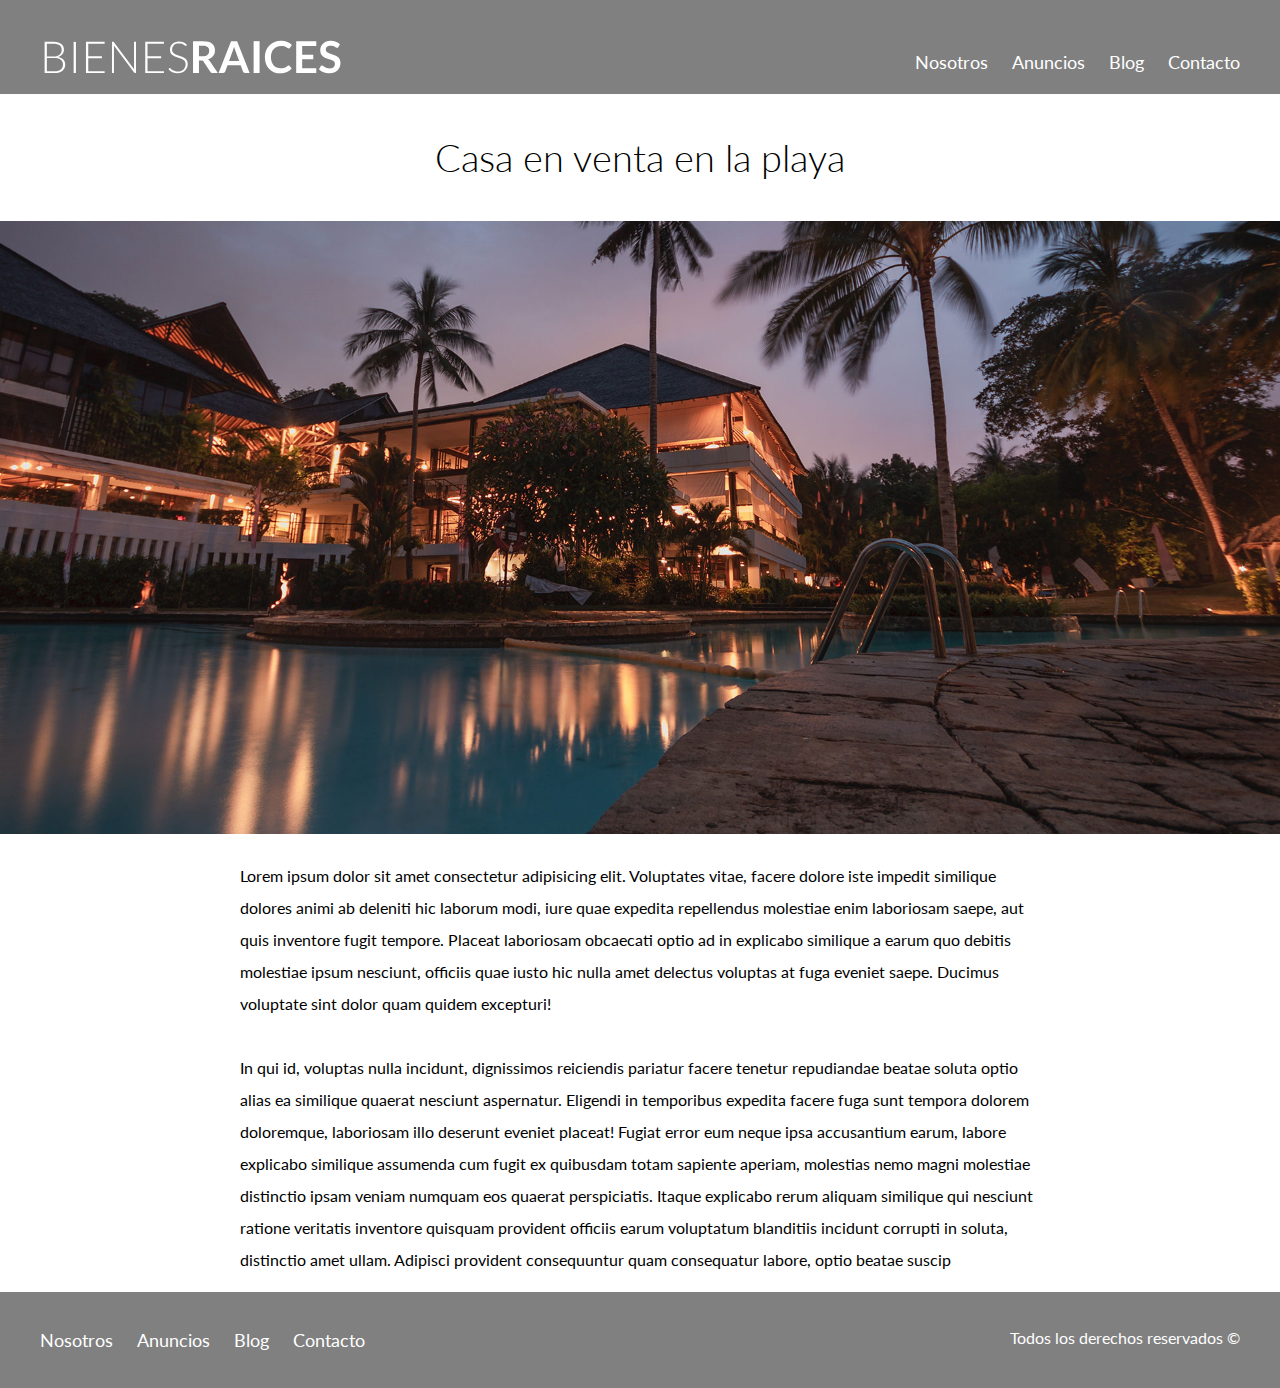
<file: entrada.html>
<!DOCTYPE html>
<html lang="en">
<head>
    <meta charset="UTF-8">
    <meta name="viewport" content="width=device-width, initial-scale=1.0">
    <meta http-equiv="X-UA-Compatible" content="ie=edge">
    
    <title>Bienes raíces</title>
    <link href="https://fonts.googleapis.com/css2?family=Lato:wght@300;400;700;900&display=swap" rel="stylesheet">
    <link rel="stylesheet" href="css/normalize.css">
    <link rel="stylesheet" href="css/styles.css">
    
</head>
<body>
    
    <header class="inicio-nosotros">
        <div class="contenedor contenido-header">
            <div class="barra">
                <a href="index.html">
                    <img src="img/logo.svg" alt="">
                </a>
                
                <nav class="navegacion">
                    <a href="nosotros.html">Nosotros</a>
                    <a href="anuncios.html">Anuncios</a>
                    <a href="blog.html">Blog</a>
                    <a href="contacto.html">Contacto</a>
                </nav>
            </div>

            
        </div>  
    </header>
    
    <h1 class="fw-300 centrar-texto">Casa en venta en la playa</h1>
    <img src="img/destacada.jpg" alt="imagen anuncio">

    <main class="contenedor seccion contenido-centrado">
        
        <p>Lorem ipsum dolor sit amet consectetur adipisicing elit. Voluptates vitae, facere dolore iste impedit similique dolores animi ab deleniti hic laborum modi, iure quae expedita repellendus molestiae enim laboriosam saepe, aut quis inventore fugit tempore. Placeat laboriosam obcaecati optio ad in explicabo similique a earum quo debitis molestiae ipsum nesciunt, officiis quae iusto hic nulla amet delectus voluptas at fuga eveniet saepe. Ducimus voluptate sint dolor quam quidem excepturi!</p>
        <p>In qui id, voluptas nulla incidunt, dignissimos reiciendis pariatur facere tenetur repudiandae beatae soluta optio alias ea similique quaerat nesciunt aspernatur. Eligendi in temporibus expedita facere fuga sunt tempora dolorem doloremque, laboriosam illo deserunt eveniet placeat! Fugiat error eum neque ipsa accusantium earum, labore explicabo similique assumenda cum fugit ex quibusdam totam sapiente aperiam, molestias nemo magni molestiae distinctio ipsam veniam numquam eos quaerat perspiciatis. Itaque explicabo rerum aliquam similique qui nesciunt ratione veritatis inventore quisquam provident officiis earum voluptatum blanditiis incidunt corrupti in soluta, distinctio amet ullam. Adipisci provident consequuntur quam consequatur labore, optio beatae suscip</p>
    </main>
    
    

    
   <div class="footer footnosotros">
        <footer class="contenedor contenedor-footer">
            <nav class="navegacion">
                <a href="nosotros.html">Nosotros</a>
                <a href="anuncios.html">Anuncios</a>
                <a href="blog.html">Blog</a>
                <a href="contacto.html">Contacto</a>
            </nav>
            <p class="copyright">Todos los derechos reservados &copy;</p>
        </footer>
    </div>
</body>
</html>
</file>
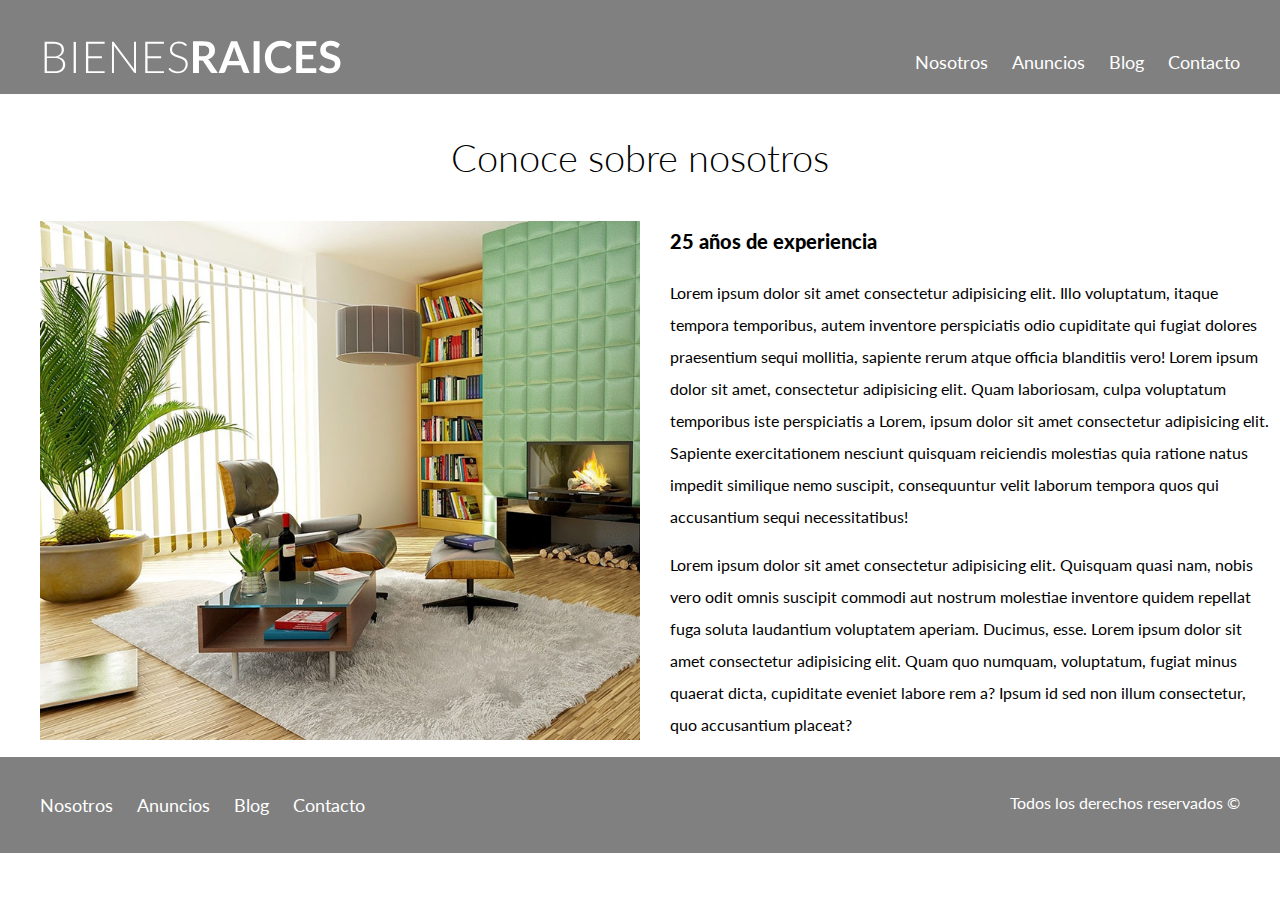
<file: nosotros.html>
<!DOCTYPE html>
<html lang="en">
<head>
    <meta charset="UTF-8">
    <meta name="viewport" content="width=device-width, initial-scale=1.0">
    <meta http-equiv="X-UA-Compatible" content="ie=edge">
    
    <title>Bienes raíces</title>
    <link href="https://fonts.googleapis.com/css2?family=Lato:wght@300;400;700;900&display=swap" rel="stylesheet">
    <link rel="stylesheet" href="css/normalize.css">
    <link rel="stylesheet" href="css/styles.css">
    
</head>
<body>
    
    <header class="inicio-nosotros">
        <div class="contenedor contenido-header">
            <div class="barra">
                <a href="index.html">
                    <img src="img/logo.svg" alt="">
                </a>
                
                <nav class="navegacion">
                    <a href="nosotros.html">Nosotros</a>
                    <a href="anuncios.html">Anuncios</a>
                    <a href="blog.html">Blog</a>
                    <a href="contacto.html">Contacto</a>
                </nav>
            </div>

            
        </div>  
    </header>
    
    <main class="contenedor">
        <h1 class="fw-300 centrar-texto">Conoce sobre nosotros</h1>
        <div class="contenido-nosotros">
            <div class="imagen-nosotros">
                <img src="img/nosotros.jpg" alt="nosotros" class="img-nosotros">
            </div>
                <div class="veinticinco"> 
                    <blockquote>25 años de experiencia</blockquote> 
                
                
                    <p>Lorem ipsum dolor sit amet consectetur adipisicing elit. Illo voluptatum, itaque tempora temporibus, autem inventore perspiciatis odio cupiditate qui fugiat dolores praesentium sequi mollitia, sapiente rerum atque officia blanditiis vero! Lorem ipsum dolor sit amet, consectetur adipisicing elit. Quam laboriosam, culpa voluptatum temporibus iste perspiciatis a Lorem, ipsum dolor sit amet consectetur adipisicing elit. Sapiente exercitationem nesciunt quisquam reiciendis molestias quia ratione natus impedit similique nemo suscipit, consequuntur velit laborum tempora quos qui accusantium sequi necessitatibus!</p>
                
             
                
                    <p>Lorem ipsum dolor sit amet consectetur adipisicing elit. Quisquam quasi nam, nobis vero odit omnis suscipit commodi aut nostrum molestiae inventore quidem repellat fuga soluta laudantium voluptatem aperiam. Ducimus, esse. Lorem ipsum dolor sit amet consectetur adipisicing elit. Quam quo numquam, voluptatum, fugiat minus quaerat dicta, cupiditate eveniet labore rem a? Ipsum id sed non illum consectetur, quo accusantium placeat?</p>
                </div>    
                

        </div>
        
         





    </main>

    
   <div class="footer footnosotros">
        <footer class="contenedor contenedor-footer">
            <nav class="navegacion">
                <a href="nosotros.html">Nosotros</a>
                <a href="anuncios.html">Anuncios</a>
                <a href="blog.html">Blog</a>
                <a href="contacto.html">Contacto</a>
            </nav>
            <p class="copyright">Todos los derechos reservados &copy;</p>
        </footer>
    </div>
</body>
</html>
</file>
<file: css/styles.css>
html {
    font-size: 62.5%;
    /**reset para rems 62.5% = 10px de 16px**/
    box-sizing: border-box;
}

*,
*:before,
*:after {
    box-sizing: inherit;
}

img {
    max-width: 100%;
}

body {
    font-family: 'Lato', sans-serif;
    font-size: 1.6rem;
    line-height: 2;
    min-height: 100vh;
}

footer {
    align-self: flex-end;
}


/** Utilidades **/

.seccion {
    margin-top: 2rem;
    margin-bottom: 2rem;
}

.fw-300 {
    font-weight: 300;
}

.centrar-texto {
    text-align: center;
}

.d-block {
    display: block !important;
}


/* Botones */

.boton {
    font-size: 1.8rem;
    font-weight: 700;
    text-decoration: none;
    color: white;
    padding: 1rem 3rem;
    display: inline-block;
    text-align: center;
    display: block;
    flex: 0 0 100%;
}

@media (min-width: 768px) {
    .boton {
        display: inline-block;
        flex: 0 0 auto;
    }
}

.boton-amarillo {
    background-color: rgb(238, 170, 44);
}

.boton-verde {
    background-color: #71b100;
}

.boton-amarillo-hover a:hover {
    color: #71b100;
}

.boton-verde-hover a:hover {
    color: rgb(238, 170, 44);
}


/*globales*/

.contenedor {
    width: 95%;
    max-width: 120rem;
    margin: 0 auto 0 auto;
}

h1 {
    font-size: 3.8rem;
}

h2 {
    font-size: 3.4rem;
}

h3 {
    font-size: 3rem;
}

h4 {
    font-size: 2.6rem;
}


/*MOBILE MENU*/

.mobile-menu img {
    width: 5rem;
}

@media (min-width: 768px) {
    .mobile-menu {
        display: none;
    }
}

.navegacion:target {
    display: block;
}

.navegacion {
    display: none;
}

@media (min-width: 768px) {
    .navegacion {
        display: block;
    }
}


/*header*/

.site-header.inicio {
    background-image: url(../img/header.jpg);
    background-position: center center;
    background-size: cover;
    height: 100vh;
    min-height: 60rem;
}

.contenido-header {
    height: 100%;
    display: flex;
    flex-direction: column;
    justify-content: space-between;
    text-align: center;
}

@media (min-width: 768px) {
    .contenido-header {
        text-align: left;
    }
}

.contenido-header h1 {
    color: white;
    padding-bottom: 5rem;
    max-width: 60rem;
    line-height: 1.2;
}

.barra {
    padding-top: 3rem;
}

@media (min-width: 768px) {
    .barra {
        display: flex;
        justify-content: space-between;
        align-items: center;
    }
}

.navegacion a {
    color: white;
    text-decoration: none;
    font-size: 1.8rem;
    display: block;
    font-size: 2.2rem;
}

@media (min-width: 768px) {
    .navegacion a {
        display: inline-block;
        margin-right: 2rem;
        font-size: 1.8rem;
    }
}

.navegacion a:hover {
    color: #71b100;
}

.navegacion a:last-of-type {
    margin: 0;
}

.masSobreNos {
    padding-top: 10px;
}

@media (min-width: 768px) {
    .iconos-nosotros {
        display: flex;
        justify-content: space-between;
    }
}

.icono {
    width: 37rem;
    text-align: center;
}

.icono h3 {
    text-transform: uppercase;
}


/** Anuncios **/

@media (min-width: 768px) {
    .anuncios-main {
        display: flex;
        justify-content: space-between;
    }
    .seccion-anuncios {
        display: flex;
        justify-content: space-between;
    }
}

.separador-anuncios {
    width: 39rem;
    border: 1px solid #b5b5b5;
    background-color: #f5f5f5;
    margin-bottom: 2rem;
}

.contenido-anuncios {
    padding: 2rem;
}

.contenido-anuncios h3 {
    line-height: 4rem;
    font-size: 2.7rem;
    margin: 0;
}

.contenido-anuncios p {
    margin: 1;
}

.precio {
    color: #71b100;
    font-weight: 700;
}

.iconos-caracteristicas {
    list-style: none;
    padding: 0;
    display: flex;
    justify-content: space-evenly;
    flex: 1;
    max-width: 50rem;
}

.iconos-caracteristicas li {
    display: flex;
}

.iconos-caracteristicas li img {
    margin-right: 2rem;
}

.ver-todas {
    display: flex;
    justify-content: flex-end;
    margin-top: 10px;
}


/** CONTACTO**/

.imagen-contacto {
    background-image: url(../img/encuentra.jpg);
    margin-top: 10px;
    background-position: center center;
    background-size: cover;
    height: 45rem;
    display: flex;
    align-items: center;
}

.contenido-contacto {
    flex: 1;
    color: #ffffff;
}

.contenido-contacto p {
    font-size: 2rem;
}


/* SECCION INFERIOR*/

@media (min-width: 768px) {
    .seccion-inferior {
        display: flex;
        justify-content: space-between;
    }
}

.seccion-inferior .blog {
    flex-basis: 60%;
    margin-bottom: 5rem;
}

.seccion-inferior .testimoniales {
    flex-basis: calc(40% - 2rem);
}

.entrada-blog {
    display: flex;
    justify-content: space-between;
    margin-bottom: 2rem;
}

.entrada-blog .imagen {
    flex-basis: 40%;
}

.entrada-blog .texto-blog {
    flex-basis: calc(60% - 3rem);
}

.texto-blog h4 {
    margin: 0;
    line-height: 3rem;
}

.texto-blog a {
    text-decoration: none;
    color: black;
}

.entrada-blog:last-of-type {
    margin-bottom: 0;
}

.texto-blog h4::after {
    content: '';
    display: block;
    width: 15rem;
    height: .5rem;
    background-color: #71b100;
}


/** testimoniales*/

.testimoniales-color {
    background-color: #71b100;
    padding: 2rem;
    padding-left: 5rem;
    font-size: 3rem;
    color: white;
    font-weight: 300;
    line-height: 3rem;
    border-top-right-radius: 32%;
    border-bottom-left-radius: 20rem;
    margin-bottom: 1rem;
}

.testimoniales-color p {
    text-align: end;
    font-weight: 400;
    font-size: 2rem;
}

.testimoniales h3 {
    font-weight: 300;
    text-align: center;
}

.testimoniales-color blockquote::before {
    /**agregar un pseudo elemento antes (before)**/
    content: '';
    background-image: url(../img/comilla.svg);
    width: 4rem;
    height: 4rem;
    position: absolute;
    left: -5rem;
    /**para posicionarlo en la pagina**/
}

.testimoniales-color blockquote {
    position: relative;
    /**con respecto a position: absolute;**/
}


/**footer**/

.footer {
    background-color: grey;
    bottom: 0;
}

.contenedor-footer {
    display: flex;
    justify-content: space-between;
    padding: 3rem 0rem;
}

.copyright {
    margin: 0;
    color: white;
}


/***************************************NOSOTROS***********************************************/

.inicio-nosotros {
    background-color: grey;
}

@media (min-width: 768px) {
    .contenido-nosotros {
        display: grid;
        /**funciones "nuevas" junto con display: flex**/
        grid-template-columns: 50% 50%;
        /**fraccion de espacio entre los elementos**/
        grid-column-gap: 3rem;
        /**quiero que haya separacion entre las columnas**/
    }
}

.veinticinco blockquote {
    font-weight: 900;
    font-size: 2rem;
    margin: 0;
}


/*******************************VER ANUNCIOS******************************/

.contenido-centrado {
    display: grid;
    justify-content: space-between;
    max-width: 80rem;
}

.resumen-propiedad {
    display: flex;
    justify-content: space-between;
    align-items: center;
}


/*******************************BLOG*******************************************/

.contenedor-blog {
    max-width: 80rem;
    margin: 0 auto 0 auto;
}


/*****************************CONTACTO********************************************/

.ancho-contacto {
    max-width: 80rem;
}

.contenido-centrado-contacto {
    display: flex;
    justify-content: center;
}

label {
    display: block;
    font-weight: 700;
}

input[type="text"] {
    padding: 1rem;
    display: block;
    /**estira el campo del elemento*/
    width: 100%;
    /*para que use todo el ancho disponible*/
    background-color: #e1e1e1;
    margin-bottom: 1rem;
    border: none;
    border-radius: 1rem;
}

.selector-contacto {
    display: flex;
    justify-content: space-between;
    max-width: 35rem;
}

input[type="radio"] {
    width: auto;
    margin: 0;
}

input[type="email"] {
    padding: 1rem;
    display: block;
    /**estira el campo del elemento*/
    width: 100%;
    /*para que use todo el ancho disponible*/
    background-color: #e1e1e1;
    margin-bottom: 1rem;
    border: none;
    border-radius: 1rem;
}

input[type="tel"],
input[type="date"],
input[type="time"] {
    padding: 1rem;
    display: block;
    /**estira el campo del elemento*/
    width: 100%;
    /*para que use todo el ancho disponible*/
    background-color: #e1e1e1;
    margin-bottom: 1rem;
    border: none;
    border-radius: 1rem;
}

.textarea {
    padding: 1rem;
    display: block;
    /**estira el campo del elemento*/
    width: 100%;
    /*para que use todo el ancho disponible*/
    background-color: #e1e1e1;
    margin-bottom: 1rem;
    border: none;
    border-radius: 1rem;
    height: 20rem;
}

legend {
    font-size: 2.4rem;
    color: #333333;
}

.submit {
    margin: 1rem;
}
</file>
